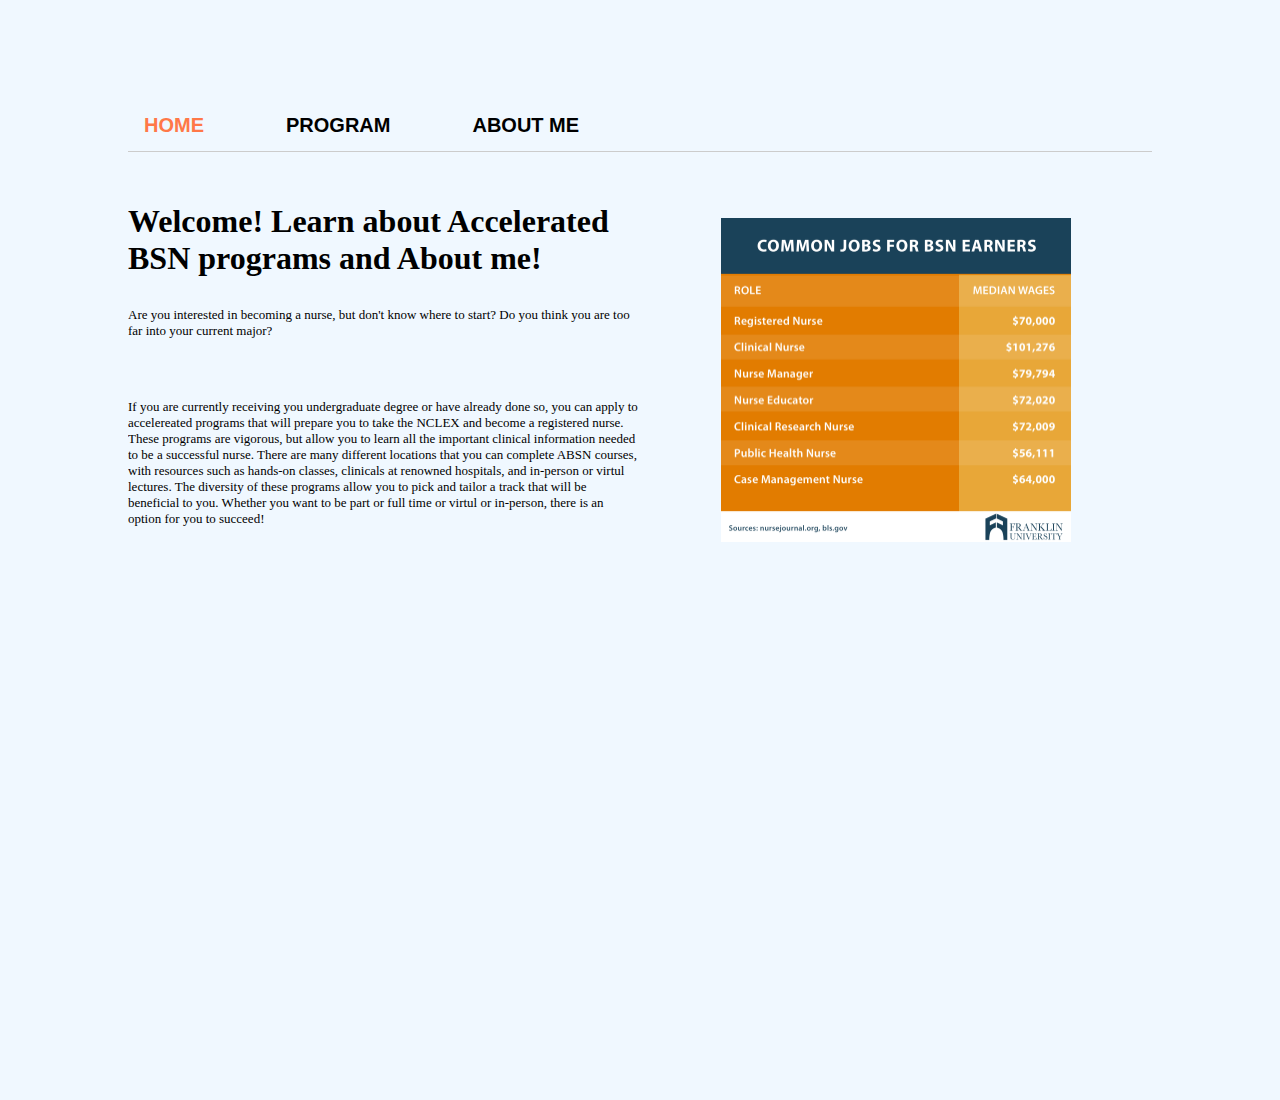
<file: index.html>
<html>
<head>
    <title> TAB </title>
    <link rel = "stylesheet" href ="style.css">
</head>
<body>
  <div class ="hero">
    <div class ="btn-box">
      <button id = "btn1" onclick="openHOME()">HOME</button>
      <button id = "btn2" onclick="openPROGRAM()">PROGRAM</button>
      <button id = "btn3" onclick="openABOUTME()">ABOUT ME</button>
      <body bgcolor="#f0f8ff">
    </div>
    <div id = "content1" class = "content">
      <div class = "content-left">
        <h1>Welcome! Learn about Accelerated BSN programs and About me!</h1>
        <p>Are you interested in becoming a nurse, but don't know where to start? Do you think you are too far into your current major?</p>
        <p> If you are currently receiving you undergraduate degree or have already done so, you can apply to accelereated programs that will prepare you to take the NCLEX and become a registered nurse.
          These programs are vigorous, but allow you to learn all the important clinical information needed to be a successful nurse. There are many different locations that you can complete ABSN courses, with resources such as hands-on classes, clinicals at renowned hospitals, and in-person or virtul lectures. The diversity of these programs allow you to pick and tailor a track that will be beneficial to you. Whether you want to be part or full time or virtul or in-person, there is an option for you to succeed! </p>
      </div>
      <div class = "content-right">
        <img src="images/absn.png">
      </div>
  </div>
  <div id ="content2" class = "content">
    <div class = "content-left">
      <h1>Program: ABSN</h1>
      <p> An accelerated bachelors of science in nursing program gives a chance to individuals who want to pursure nursing as a career. Through a fast-tracked program, you can become a nurse in as little as 11 months. Programs typically range from 11 to 24 months! It is very flexible since you can choose programs that would be more tailored to your time line!
      An undergraduate degree is needed in any area of studies and prerequisities must be completed prior to start. This is a great option for individuals because it allows them to join a job market with great salaries and with a high demand for nurses. Accelerated BSN programs have shown great results in educating great nurses and preparing very well to care for patients. In these types of programs, students are prepared in classroom settings like the typical lecture style classes, hands-on labs, and immersive clinicals in hospitals. The different clinicals will help facilitate your learning, while also exposing you to different settings and patient populations. This will allow you to learn bed side manners and how to communicate and support patients and their loved ones during the most vulnerable times of there lives. Additionally, these clinical rotations can help decipher the different types of nursing that you may want to further specialize in. There is a lot of diversity and opportunities in the nursing world today and the accelerated BSN programs help you to become of this world. From bedside nursing to private facilities to travel nursing you can have a lot of freedom and areas to grow and explore.</p>
      <h2> Typical prerequisities include: </h2>
            <ul  style = "list-style: none;">
              <li> Human Anatomy and Physiology I and II + labs</li>
              <li> Human Nutrition </li>
              <li> Microbiology + lab </li>
              <li> Statistics </li>
              <li> Chemistry + lab </li>
              <li> Biology + lab </li>
              <li> prerequisities at different schools vary but these are the standard in the majority of the programs </li>
              <li> other prerequisities may inlude Pathophysiology, Genetics, Organic Chemistry/Bio-chemistry, Developmental Psychology </li>
            </ul>
    </div>
    <div class = "content-right">
      <img src="images/class.jpg">
    </div>
</div>
<div id = "content3" class = "content">
  <div class = "content-left">
    <h1>About Me</h1>
    <p>Hi, my name is Miranda Yee. I currently am a senior at the University of Pittsburgh. I will be graduating with a Psychology degree and economics minor in Spring 2023! I have always had an interest in nursing, but was never certain that I wanted to pursue it as a career until the end of my sophomore year. I felt that there was no way to catch up to the nursing students my age and that I would have to repeat college. Until I learned about accelerated BSN programs. I learned more and more about these programs and the thorough education along with the fast-tracked ciricullum ensured me that this would be a great option for me!</p>
    <h2> Personal Statement </h2>
    <p> Growing up I was always a bit more educated on the medical field than most kids. My parents were both in the health care systems and always told us their crazy stories of work experiences or their medical school horrors. I always found myself more interested than my sibilings in my parents' experiences in the hospitals. Beginning in sixth grade, my grandfather began having medical issues, strokes, complications from the strokes, diabetes, and heart issues. I was always concerned with his health and found myself always wanting to help him as much as I could from that age forward. It was never a chore or a burden to me and taking care of people always came naturally to me. My grandfather only spoke spanish so I was involved in a lot of his medical issues whether it was bringing him to his appointments or reading his pill or medical letters to him. Emergency hospital visits were always very frightening for me, however, I had a lot of respect for the nurses and could never express my gratitude to them for taking such good care of my grandfather. Every visit was a bit scary, but was always made a bit less scary knowing that he was in the hands of the nurses. Being exposed to that environment always made me want to do something related to helping people, but I was never sure that nursing was for me. As I went through college and heard about all the new things my nursing friends were learning and getting to do, I found that I was drawn to nursing. I quickly did more research on what the profession entailed and began a job as a patient care technician. As someone with no clinical experience, this was an intimidaitng job for me, but I pushed myself out of my comfort zone and embraced the fact that I would learn every shift what it takes to be a great nurse. Working on an oncology unit it has taught me a lot physically how to take care of a patient and emotionally how to deal with difficult situations. With oncology patients, you need to be prepared to deal with situations were there isn't always going to be a good outcome or an easy fix. Not only do you need to physically be able to take care of your patients, but you need to support them through a tough time. This job has taught me many things that I would never be able to learn from textbooks. I was surprised to find that the environment was so welcoming and it has made me even more excited to pursue a career in nursing. </p>


  </div>
  <div class = "content-right">
    <iframe width = "600" height = "400" src="https://docs.google.com/document/d/e/2PACX-1vQsZfsvwkZld2QSMaqQrbgICjfcRcF61igi1SEA-fTIFQTE_BAKwPnZBmpZfI7d_bePsCrNsrIjww2_/pub?embedded=true"></iframe>

  </div>
</div>

<script>
  var content1 = document.getElementById("content1");
  var content2 = document.getElementById("content2");
  var content3 = document.getElementById("content3");
  var btn1 = document.getElementById("btn1");
  var btn2 = document.getElementById("btn2");
  var btn3 = document.getElementById("btn3");

  function openHOME(){
    content1.style.transform = "translateX(0)";
    content2.style.transform = "translateX(100%)";
    content3.style.transform = "translateX(100%)";
    btn1.style.color = "#00008b";
    btn2.style.color = "#000";
    btn3.style.color = "#000";
    content1.style.transitionDelay = "0.3s";
    content2.style.transitionDelay = "0s";
    content3.style.transitionDelay = "0s";
  }
  function openPROGRAM(){
    content1.style.transform = "translateX(100%)";
    content2.style.transform = "translateX(0)";
    content3.style.transform = "translateX(100%)";
    btn2.style.color = "#00008b";
    btn1.style.color = "#000";
    btn3.style.color = "#000";
    content1.style.transitionDelay = "0s";
    content2.style.transitionDelay = "0.3s";
    content3.style.transitionDelay = "0s";
  }
  function openABOUTME(){
    content1.style.transform = "translateX(100%)";
    content2.style.transform = "translateX(100%)";
    content3.style.transform = "translateX(0)";
    btn3.style.color = "#00008b";
    btn2.style.color = "#000";
    btn1.style.color = "#000";
    content1.style.transitionDelay = "0s";
    content2.style.transitionDelay = "0s";
    content3.style.transitionDelay = "0.3s";
  }

</script>


  </body>
  </html>
</file>
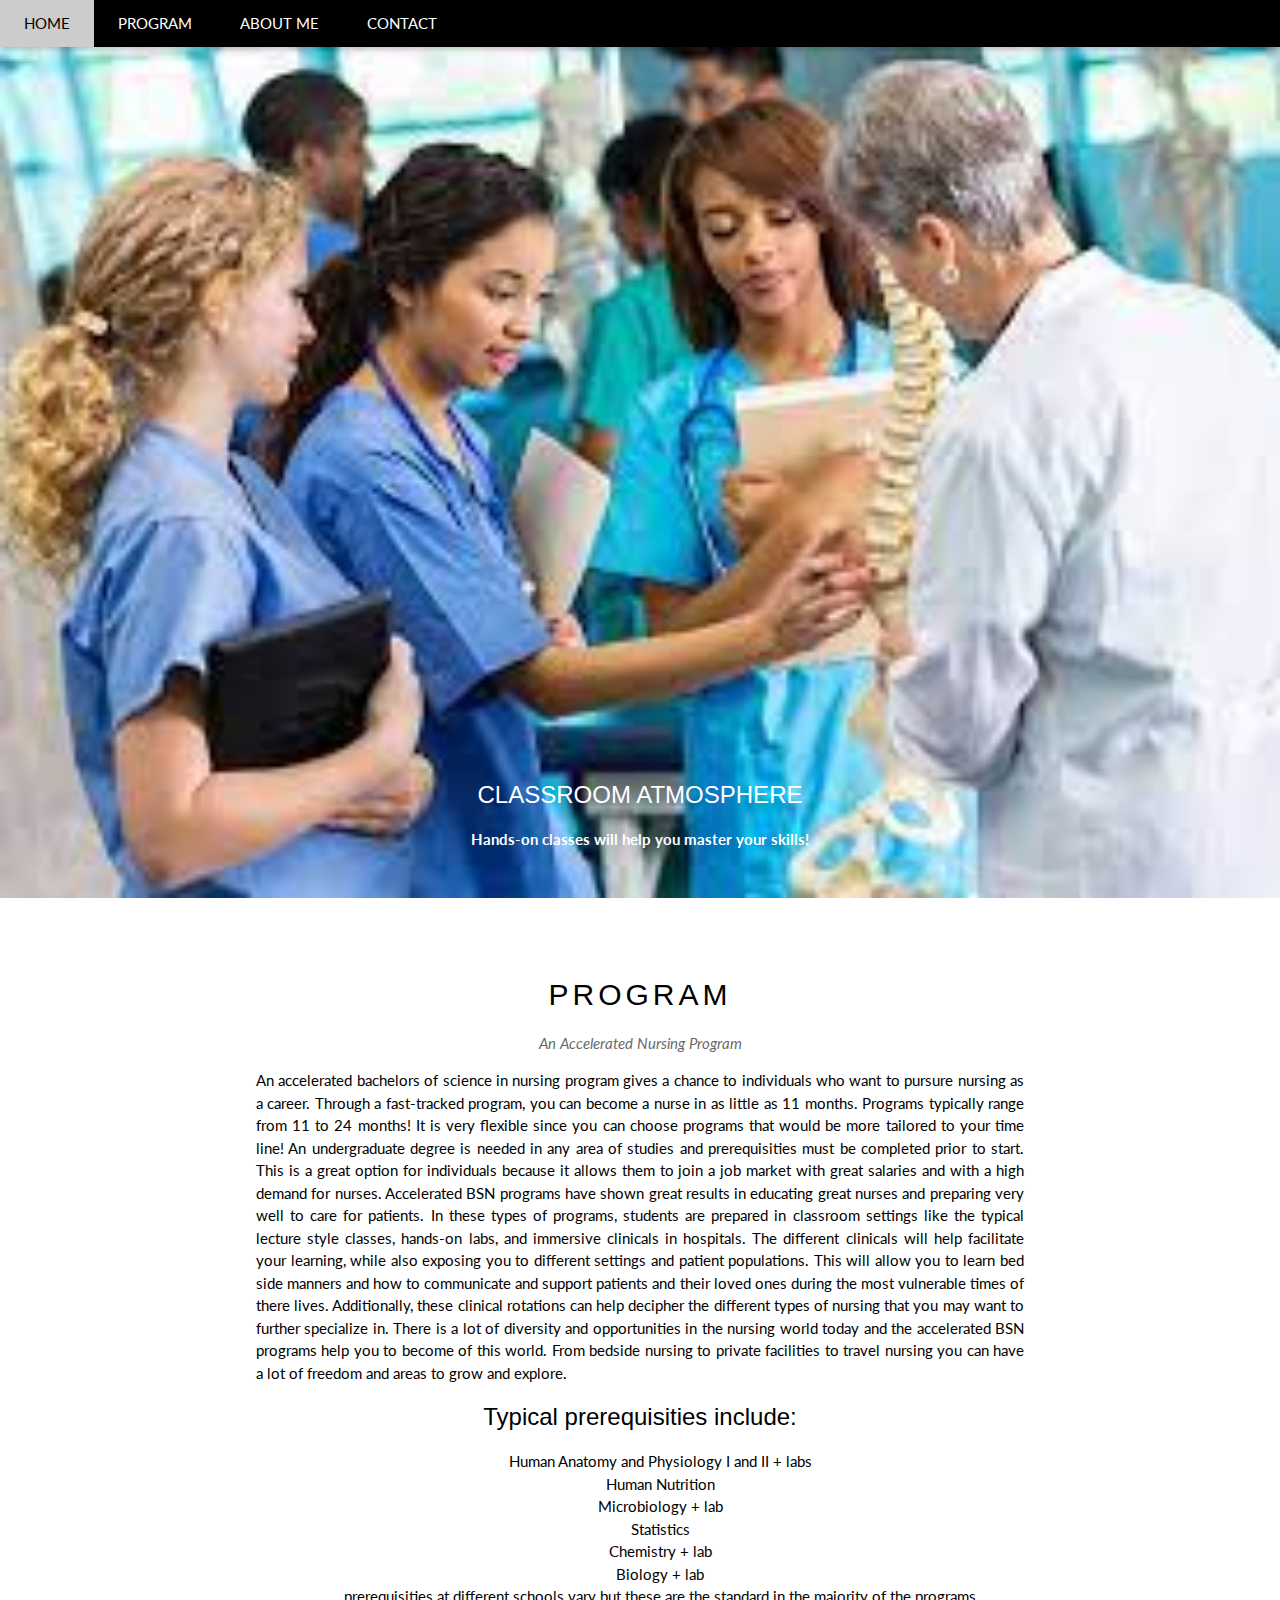
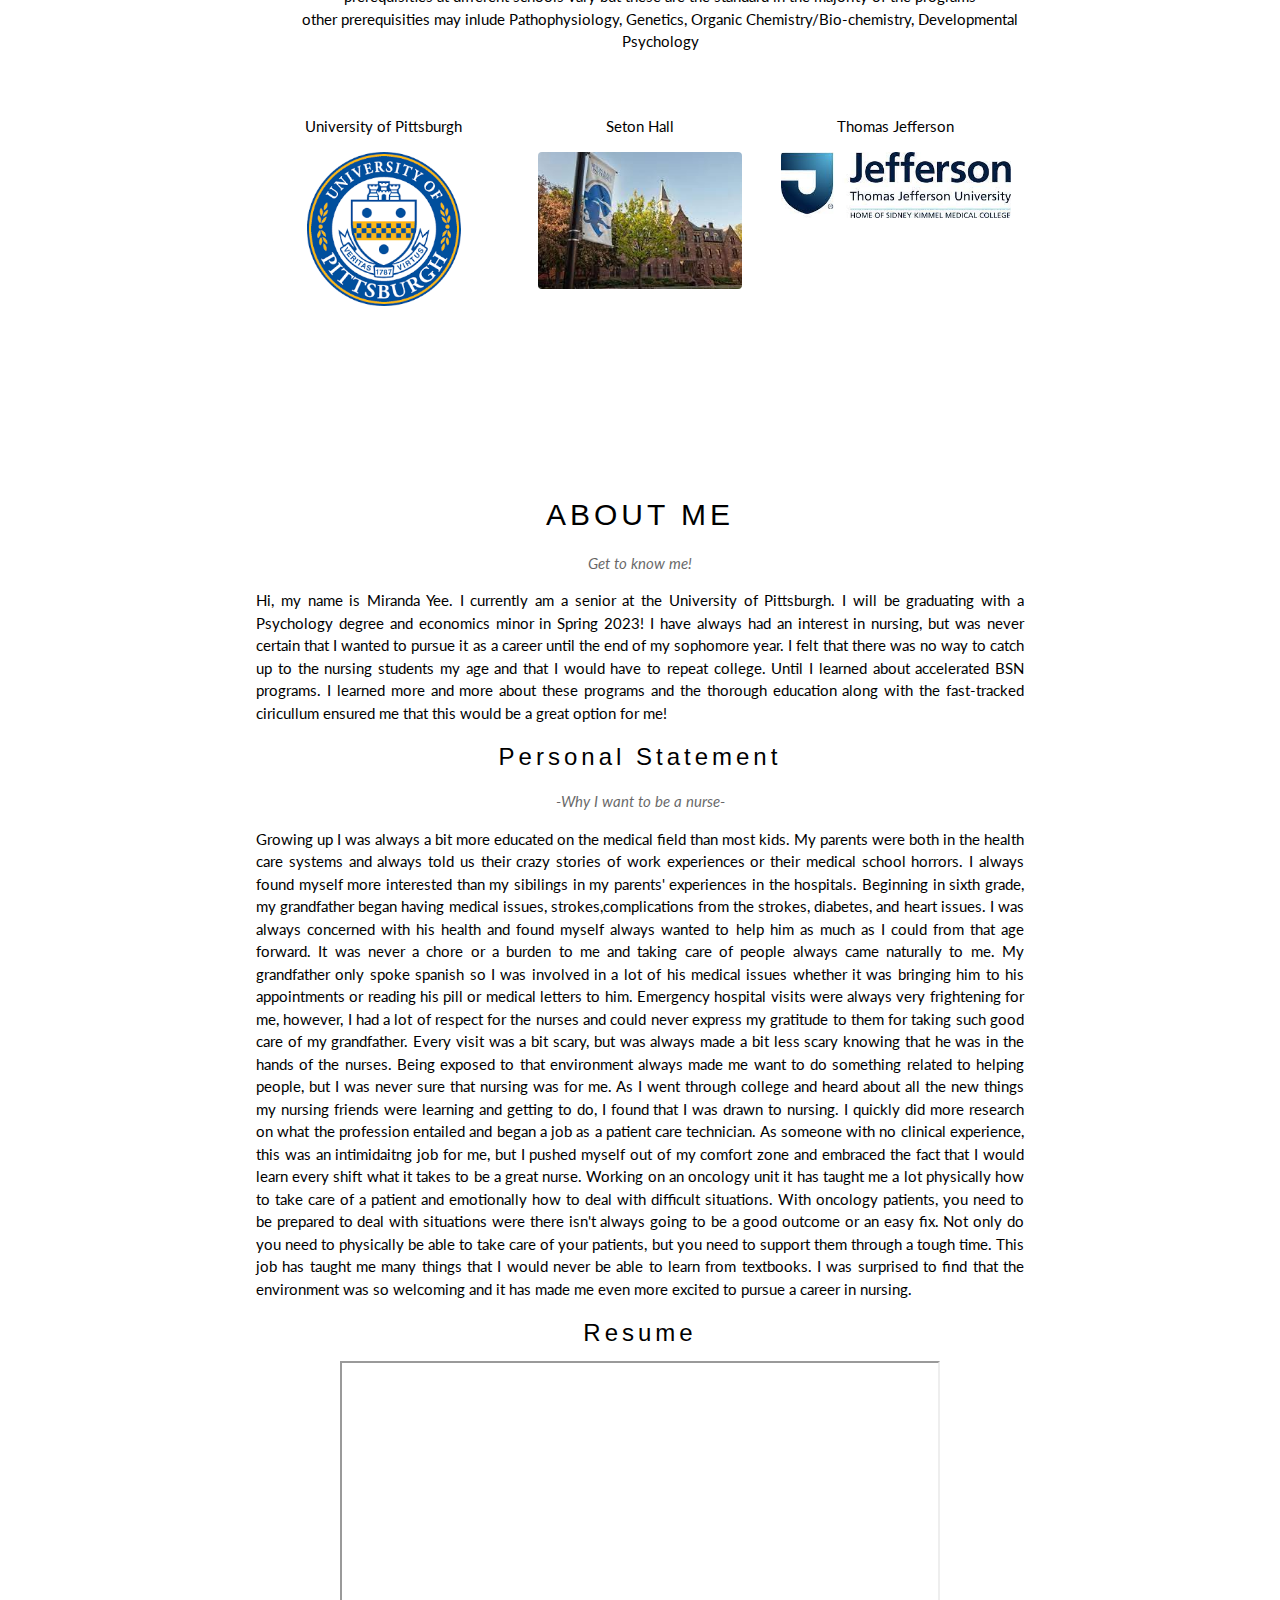
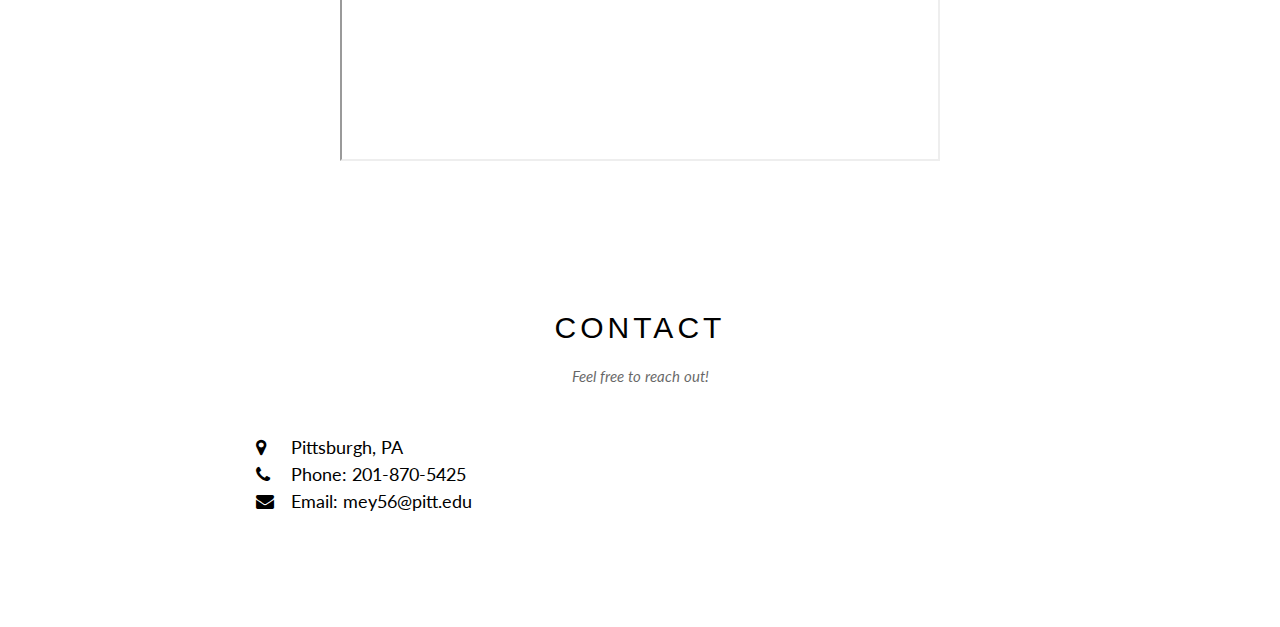
<file: absn.html>
<!DOCTYPE html>
<html lang="en">
<head>
<title>W3.CSS Template</title>
<meta charset="UTF-8">
<meta name="viewport" content="width=device-width, initial-scale=1">
<link rel="stylesheet" href="https://www.w3schools.com/w3css/4/w3.css">
<link rel="stylesheet" href="https://fonts.googleapis.com/css?family=Lato">
<link rel="stylesheet" href="https://cdnjs.cloudflare.com/ajax/libs/font-awesome/4.7.0/css/font-awesome.min.css">
<style>
body {font-family: "Lato", sans-serif}
.mySlides {display: none}
</style>
</head>
<body>

<div class="w3-top">
  <div class="w3-bar w3-black w3-card">
    <a class="w3-bar-item w3-button w3-padding-large w3-hide-medium w3-hide-large w3-right" href="javascript:void(0)" onclick="myFunction()" title="Toggle Navigation Menu"><i class="fa fa-bars"></i></a>
    <a href="#" class="w3-bar-item w3-button w3-padding-large">HOME</a>
    <a href="#program" class="w3-bar-item w3-button w3-padding-large w3-hide-small">PROGRAM</a>
     <a href="#aboutme" class="w3-bar-item w3-button w3-padding-large w3-hide-small">ABOUT ME</a>
    <a href="#contact" class="w3-bar-item w3-button w3-padding-large w3-hide-small">CONTACT</a>

    </div>
</div>




<div class="images-content" style="max-width:2000px;margin-top:46px">


  <div class="mySlides w3-display-container w3-center">
    <img src="images/class.jpg" style="width:100%">
    <div class="w3-display-bottommiddle w3-container w3-text-white w3-padding-32 w3-hide-small">
      <h3>CLASSROOM ATMOSPHERE</h3>
      <p><b>Hands-on classes will help you master your skills!</b></p>
    </div>
  </div>
  <div class="mySlides w3-display-container w3-center">
    <img src="images/clinicals.jpg" style="width:100%">
    <div class="w3-display-bottommiddle w3-container w3-text-white images-padding-32 w3-hide-small">
      <h3>CLINICALS</h3>
      <p><b>Clinical in-person experiences will give you the confidence to be a great nurse.</b></p>
    </div>
  </div>
  <div class="mySlides w3-display-container w3-center">
    <img src="images/massgen.jpg" alt = "Mass General Hospital" style = "width:100%">
    <div class="w3-display-bottommiddle w3-container w3-text-white w3-padding-32 w3-hide-small">
      <h3>RENOWNED HOSPITALS</h3>
      <p><b>These programs gives you great exposure to world renowned hospitals.</b></p>
    </div>
  </div>

  <!-- PROGRAM SECTION-->
  <div class="w3-container w3-content w3-center w3-padding-64" style="max-width:800px" id="program">
    <h2 class="w3-wide">PROGRAM</h2>
    <p class="w3-opacity"><i>An Accelerated Nursing Program</i></p>
    <p class="w3-justify">An accelerated bachelors of science in nursing program gives a chance to individuals who want to pursure nursing as a career. Through a fast-tracked program, you can become a nurse in as little as 11 months. Programs typically range from 11 to 24 months! It is very flexible since you can choose programs that would be more tailored to your time line!
    An undergraduate degree is needed in any area of studies and prerequisities must be completed prior to start. This is a great option for individuals because it allows them to join a job market with great salaries and with a high demand for nurses. Accelerated BSN programs have shown great results in educating great nurses and preparing very well to care for patients. In these types of programs, students are prepared in classroom settings like the typical lecture style classes, hands-on labs, and immersive clinicals in hospitals. The different clinicals will help facilitate your learning, while also exposing you to different settings and patient populations. This will allow you to learn bed side manners and how to communicate and support patients and their loved ones during the most vulnerable times of there lives. Additionally, these clinical rotations can help decipher the different types of nursing that you may want to further specialize in. There is a lot of diversity and opportunities in the nursing world today and the accelerated BSN programs help you to become of this world. From bedside nursing to private facilities to travel nursing you can have a lot of freedom and areas to grow and explore.
  </p>
<body>
  <h3> Typical prerequisities include: </h3>
        <ul  style = "list-style: none;">
          <li> Human Anatomy and Physiology I and II + labs</li>
          <li> Human Nutrition </li>
          <li> Microbiology + lab </li>
          <li> Statistics </li>
          <li> Chemistry + lab </li>
          <li> Biology + lab </li>
          <li> prerequisities at different schools vary but these are the standard in the majority of the programs </li>
          <li> other prerequisities may inlude Pathophysiology, Genetics, Organic Chemistry/Bio-chemistry, Developmental Psychology </li>
        </ul>
</body>

    <div class="w3-row w3-padding-32">
      <div class="w3-third">
        <p>University of Pittsburgh</p>
        <img src="images/pitt.jpg" class="w3-round w3-margin-bottom" style="width:60%">
      </div>
      <div class="w3-third">
        <p>Seton Hall</p>
        <img src="images/setonhall.jpg" class="w3-round w3-margin-bottom" style="width:80%">
      </div>
      <div class="w3-third">
        <p>Thomas Jefferson</p>
        <img src="images/thomasjefferson.jpg" class="w3-round" style="width:90%">
      </div>
    </div>
  </div>
  </div>


  <div class="w3-container w3-content w3-center w3-padding-64" style="max-width:800px" id="about me">
  	<h2 class="w3-wide w3-center">ABOUT ME</h2>
    <p class="w3-opacity w3-center"><i> Get to know me!</i></p>
   <p class="w3-justify"> Hi, my name is Miranda Yee. I currently am a senior at the University of Pittsburgh. I will be graduating with a Psychology degree and economics minor in Spring 2023! I have always had an interest in nursing, but was never certain that I wanted to pursue it as a career until the end of my sophomore year. I felt that there was no way to catch up to the nursing students my age and that I would have to repeat college. Until I learned about accelerated BSN programs. I learned more and more about these programs and the thorough education along with the fast-tracked ciricullum ensured me that this would be a great option for me!
     </p>
     <h3 class="w3-wide w3-center">Personal Statement</h3>
     <p class="w3-opacity w3-center"><i> -Why I want to be a nurse-</i></p>
     <p class="w3-justify"> Growing up I was always a bit more educated on the medical field than most kids. My parents were both in the health care systems and always told us their crazy stories of work experiences or their medical school horrors. I always found myself more interested than my sibilings in my parents' experiences in the hospitals. Beginning in sixth grade, my grandfather began having medical issues, strokes,complications from the strokes, diabetes, and heart issues. I was always concerned with his health and found myself always wanted to help him as much as I could from that age forward. It was never a chore or a burden to me and taking care of people always came naturally to me. My grandfather only spoke spanish so I was involved in a lot of his medical issues whether it was bringing him to his appointments or reading his pill or medical letters to him. Emergency hospital visits were always very frightening for me, however, I had a lot of respect for the nurses and could never express my gratitude to them for taking such good care of my grandfather. Every visit was a bit scary, but was always made a bit less scary knowing that he was in the hands of the nurses. Being exposed to that environment always made me want to do something related to helping people, but I was never sure that nursing was for me. As I went through college and heard about all the new things my nursing friends were learning and getting to do, I found that I was drawn to nursing. I quickly did more research on what the profession entailed and began a job as a patient care technician. As someone with no clinical experience, this was an intimidaitng job for me, but I pushed myself out of my comfort zone and embraced the fact that I would learn every shift what it takes to be a great nurse. Working on an oncology unit it has taught me a lot physically how to take care of a patient and emotionally how to deal with difficult situations. With oncology patients, you need to be prepared to deal with situations were there isn't always going to be a good outcome or an easy fix. Not only do you need to physically be able to take care of your patients, but you need to support them through a tough time. This job has taught me many things that I would never be able to learn from textbooks. I was surprised to find that the environment was so welcoming and it has made me even more excited to pursue a career in nursing.
     </p>
     <h3 class="w3-wide w3-center">Resume</h3>
     <iframe width = "600" height = "400" src="https://docs.google.com/document/d/e/2PACX-1vQsZfsvwkZld2QSMaqQrbgICjfcRcF61igi1SEA-fTIFQTE_BAKwPnZBmpZfI7d_bePsCrNsrIjww2_/pub?embedded=true"></iframe>

      </div>






  <div class="w3-container w3-content w3-padding-64" style="max-width:800px" id="contact">
    <h2 class="w3-wide w3-center">CONTACT</h2>
    <p class="w3-opacity w3-center"><i> Feel free to reach out!</i></p>
    <div class="w3-row w3-padding-32">
      <div class="w3-col m6 w3-large w3-margin-bottom">
        <i class="fa fa-map-marker" style="width:30px"></i> Pittsburgh, PA<br>
        <i class="fa fa-phone" style="width:30px"></i> Phone: 201-870-5425<br>
        <i class="fa fa-envelope" style="width:30px"> </i> Email: mey56@pitt.edu<br>
      </div>

      </div>
    </div>
  </div>

</div>



<script>
var myIndex = 0;
carousel();

function carousel() {
  var i;
  var x = document.getElementsByClassName("mySlides");
  for (i = 0; i < x.length; i++) {
    x[i].style.display = "none";
  }
  myIndex++;
  if (myIndex > x.length) {myIndex = 1}
  x[myIndex-1].style.display = "block";
  setTimeout(carousel, 4000);
}


</script>

</body>
</html>
</file>
<file: style.css>
*{
  padding:0;
  margin: 0;
}
.hero{
  width:80%;
  height: 100%;
  position: relative;
  margin: 100px auto;
  overflow: hidden;
}
.btn-box{
  display:flex;
  border-bottom: 1px solid #ccc;
}
.btn-box button{
  background: transparent;
  border: none;
  outline: none;
  cursor: pointer;
  padding: 14px 16px;
  margin-right: 50px;
  font-size: 20px;
  font-weight: bold;
}
.content-right img{
  width: 350px;
}
.content{
  display: flex;
  justify-content: center;
  align-items: center;
  margin: 5% auto;
  position: absolute;
  transform: translateX(100%);
  transition: 0.3s;
}
.content-left{
  flex-basis: 50%;
}
.content-left p{
  font-size: 13px;
  padding: 30px 0;
}
.content-left a{
  width: 150px;
  display: block;
  padding:8px 5px;
  border-radius: 2000px;
  text-decoration: none;
  background-color: #ff7846;
  color: #fff;
  text-align: center;
}
.content-right{
  flex-basis: 50%;
  text-align: center;
}
#content1{
  transform: translateX(0px);
}
#btn1{
  color: #ff7848;
}
</file>
